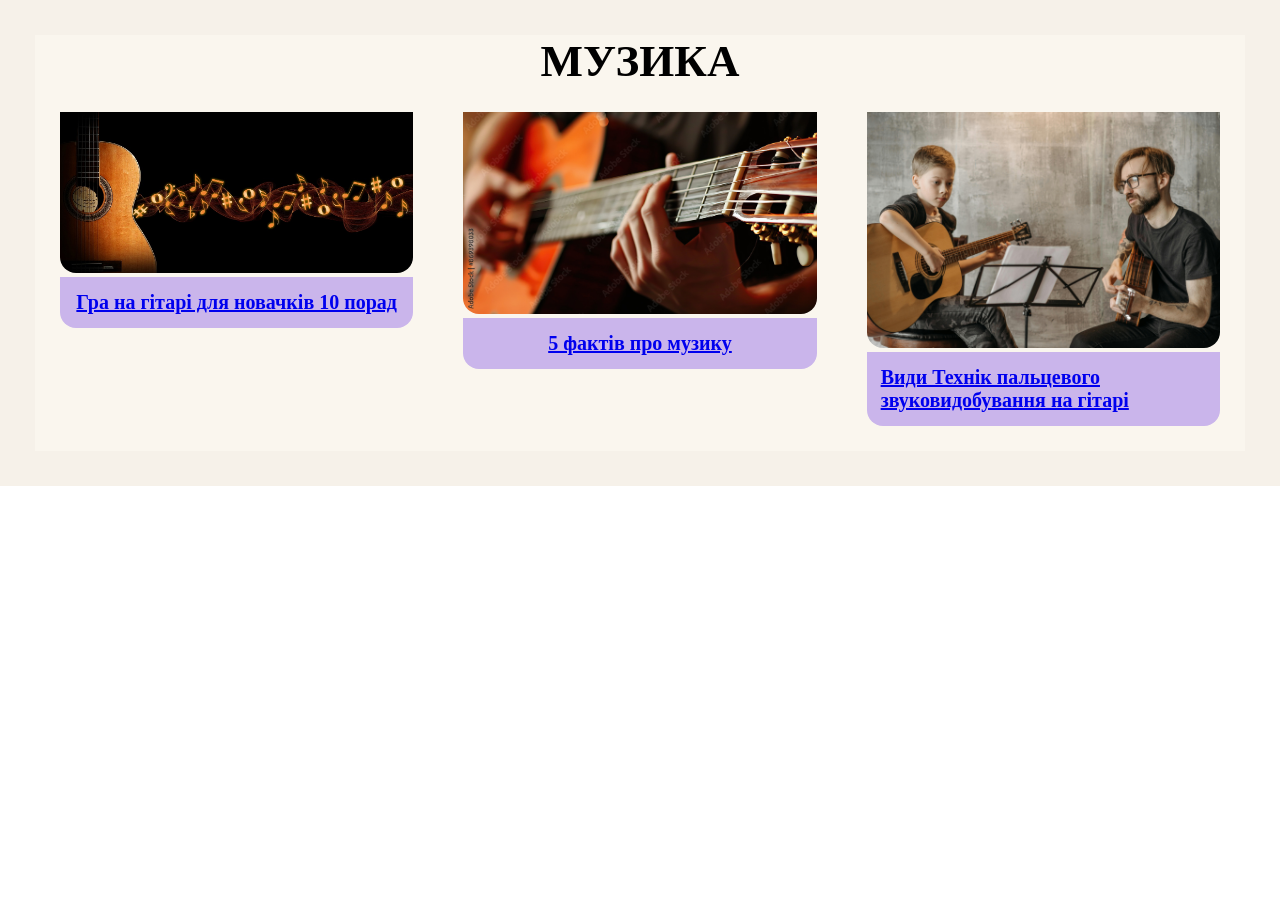
<file: index.html>
<!DOCTYPE html>
<html lang="en">
<head>
	<meta charset="UTF-8">
	<meta name="viewport" content="width=device-width, initial-scale=1.0">
	<link rel="stylesheet" href="css/style.css">
	<title>Document</title>
</head>
<body>
<section class="cards">
   <div class="container">
     <h1 class="cards__title">МУЗИКА</h1>
    
     <div class="cards__items">
       <div class="cards__item">
         <img src="img/guitar_1.jpg" class="cards__img" alt="">
        <a href="top10.html"> 
           <div class="cards__name">
              Гра на гітарі для новачків 10 порад
          </div>
        </a>
        <!-- <textarea name="" id="">
        <p>1) Для початку обери зручну гітару. Новачкам краще підходить класична гітара, щоб пальці меньше боліли.
        2) Тримай гітару правильно. Сиди рівно, не напружуй плечі, гітара має бути стабільною та зручною для рук.
        3) Починай з простих акордів. Вивчи базові такі як: AM, EM, C, G і т.д., з яких можна зіграти багато простих пісень. 
        4) Тренуйся поступово. На початку грай 10-20 хвилин, щоб уникнути болю в пальцях.
        5) Грай повільно й акуратно. Краще чисте виконання ніж швидка з помалками.
        6) Слідкуй за положенням пальців. Натискай струни кінчиками пальців і близько до ладів, щоб звук був чистим.
        7) Грай регулярно. Краще займатися щодня по трохи, ніж рідко але довго.
        8)Слухай, як звучить кожна струна. після взяття акорду перевіряй, пройдись по струнам, чи всі струни звучать чисто, без дзижчання.
        9) Тренуй перестановку пальців.
        10) Не тисни струни занадто сильно.</p> -->
        </textarea>
       </div>

        <div class="cards__item">
          <img src="img/stat2.jpg" class="cards__img" alt="">
          <a href="5facts.html"> 
           <div class="cards__name">
              5 фактів про музику
          </div>
        </a>
          <!-- <textarea name="" id="">
            1) Музика змінює структуру мозку - Наукові дослідження доводять, що музика здатна фізично змінювати мозок людини. У тих, хто регулярно слухає музику або грає на музичних інструментах, зміцнюються нейронні зв'язки. Покращують пам'ять, увага, здатність до навчання та емоційний стан. У музикантів краще розвинені ділянки мозку, що відповідють за слух, мовлення та координацію рухів.
            2) Синхронізація серцебиття - Ритм музики може впливати на роботу серця. Повільна та спокійна музика заспокоює, знижує пульс і допомагає розслабитися. Швидка й енергійна музика, навпаки, прискорює серцебиття та підвищує рівень енергії. Саме тому музику часто використовують у медицині, спорті та під час медитацій.
            3) Вушний черв’як - це явище, коли мелодія або частина пісні постійно повторюється в голові без нашого бажання. Найчастіше це трапляється з простими, ритмічними та знайомими мелодіями. Мозок ніби «зациклює» музику, особливо якщо вона пов’язана з емоціями або не була логічно завершена.
            4) Найстаріший музичний існтрумент - Найдавнішими музичними інструментами вважають флейти, зроблені з кісток птахів та мамонтів. Їм понад 40 тисяч років. Ці знахідки доводять, що музика відігравала важливу роль у житті давніх людей — для спілкування, обрядів і вираження емоцій.
            5) Класична музика не робить нас розумнішими(Ефект Моцарта) - Це один із найвідоміших міфів. Насправді прослуховування класики не підвищує IQ назавжди. Дослідження показують, що музика лише короткочасно покращує настрій та концентрацію, що допомагає краще впоратися з конкретним завданням «тут і зараз».
          </textarea> -->
        </div>

        <div class="cards__item">
          <img src="img/tehnik.jpg" class="cards__img" alt="">
         <a href="for_begginers.html"> 
           <div class="cards__name">
             Види Технік пальцевого звуковидобування на гітарі
          </div>
        </a>
          <!-- <textarea name="" id="">
            1) М'якушевий спосіб - це техніка звуковидобування на гітарі, за якої струна защипується виключно м’якою частиною кінчика пальця (подушечкою), без участі нігтя. 
            2) Апояндо - Після удару палець спирається на сусідню струну.
            Звук гучніший, чіткіший, акцентований. Часто застосовується для мелодії.
            3) Базовий Тревіс-Пікінг - Техніка, де великий палець грає бас, а інші — мелодію.
            Створює відчуття, ніби грають два інструменти одночасно. Поширена у фолку та кантрі.
            4) Перкусійне клацання - Окрім струн, виконавець ударяє по корпусу гітари.
            Дає ритмічний, ударний ефект, схожий на барабани.
            5) Тірандо - Палець ковзає по струні і не спирається на сусідню струну.
            Звук легкий, вільний. Дуже поширена техніка у класичній гітарі.
          </textarea> -->
        </div>
      </div>
    </div>
</section>

</body>
</html>
</file>
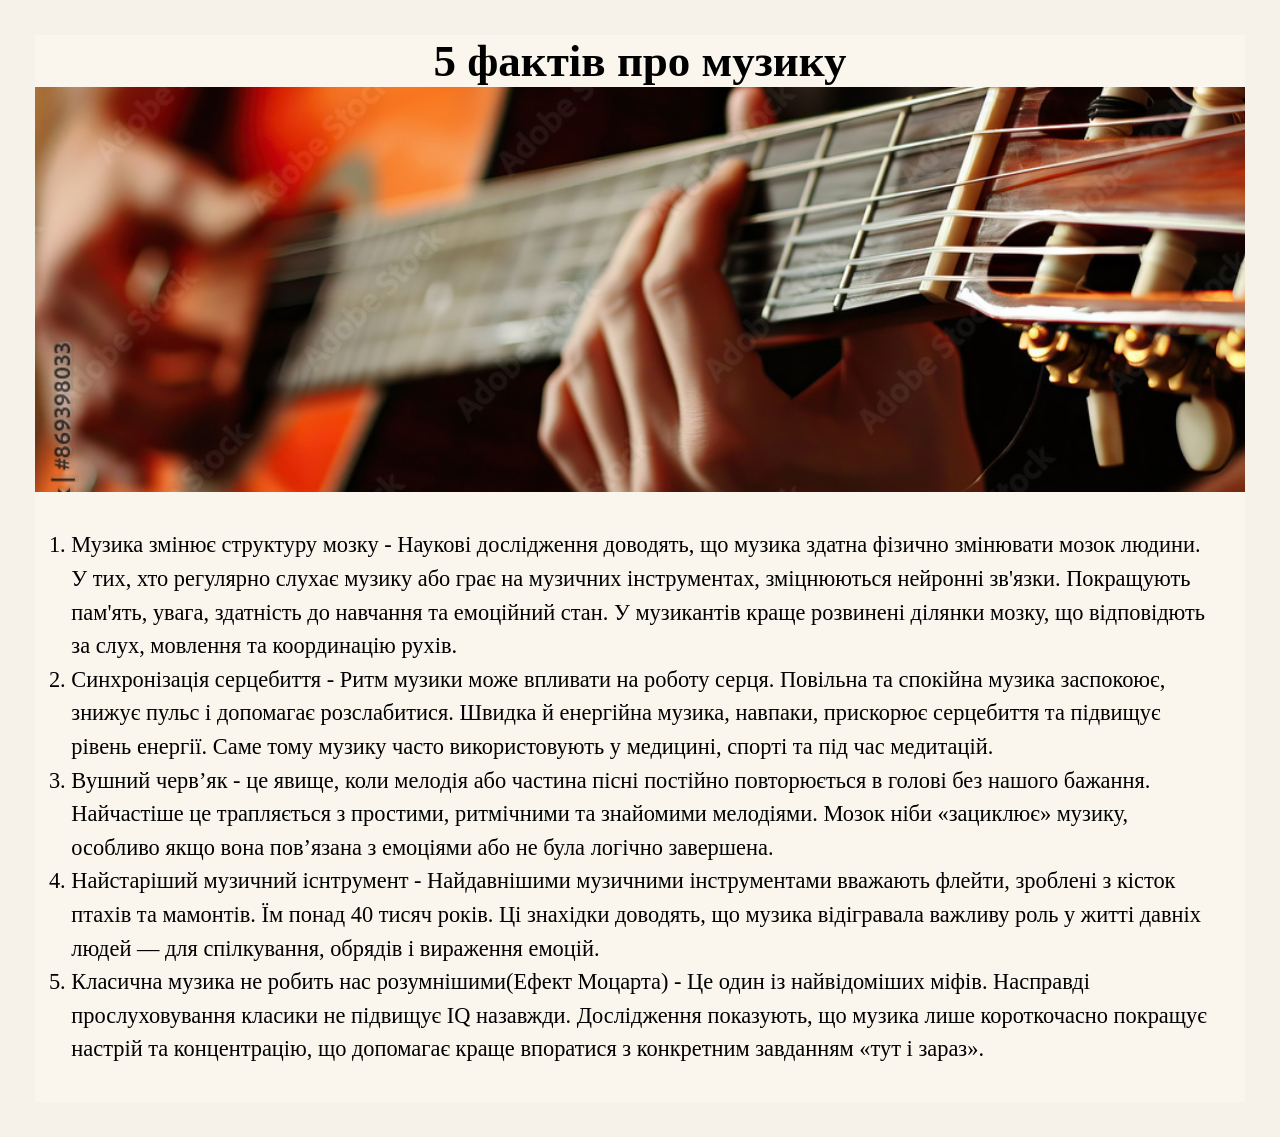
<file: 5facts.html>
<!DOCTYPE html>
<html lang="en">
<head>
  <meta charset="UTF-8">
  <meta name="viewport" content="width=device-width, initial-scale=1.0">
  <link rel="stylesheet" href="css/style.css">
  <title>5 фактів про музику</title>
</head>
<body>
<section class="cards">
   <div class="container">
     <h1 class="cards__title">5 фактів про музику</h1>
     <div class="cards__items_p2">
      <div class="img_page_2"></div>
         <article> 
        <ol>
          <li>Музика змінює структуру мозку - Наукові дослідження доводять, що музика здатна фізично змінювати мозок людини. У тих, хто регулярно слухає музику або грає на музичних інструментах, зміцнюються нейронні зв'язки. Покращують пам'ять, увага, здатність до навчання та емоційний стан. У музикантів краще розвинені ділянки мозку, що відповідють за слух, мовлення та координацію рухів.</li>
            <li>Синхронізація серцебиття - Ритм музики може впливати на роботу серця. Повільна та спокійна музика заспокоює, знижує пульс і допомагає розслабитися. Швидка й енергійна музика, навпаки, прискорює серцебиття та підвищує рівень енергії. Саме тому музику часто використовують у медицині, спорті та під час медитацій.</li>
            <li>Вушний черв’як - це явище, коли мелодія або частина пісні постійно повторюється в голові без нашого бажання. Найчастіше це трапляється з простими, ритмічними та знайомими мелодіями. Мозок ніби «зациклює» музику, особливо якщо вона пов’язана з емоціями або не була логічно завершена.</li>
            <li>Найстаріший музичний існтрумент - Найдавнішими музичними інструментами вважають флейти, зроблені з кісток птахів та мамонтів. Їм понад 40 тисяч років. Ці знахідки доводять, що музика відігравала важливу роль у житті давніх людей — для спілкування, обрядів і вираження емоцій.</li>
            <li>Класична музика не робить нас розумнішими(Ефект Моцарта) - Це один із найвідоміших міфів. Насправді прослуховування класики не підвищує IQ назавжди. Дослідження показують, що музика лише короткочасно покращує настрій та концентрацію, що допомагає краще впоратися з конкретним завданням «тут і зараз».</li>
        </ol>
       </article>
    </div>
</section>

</body>
</html>
</file>
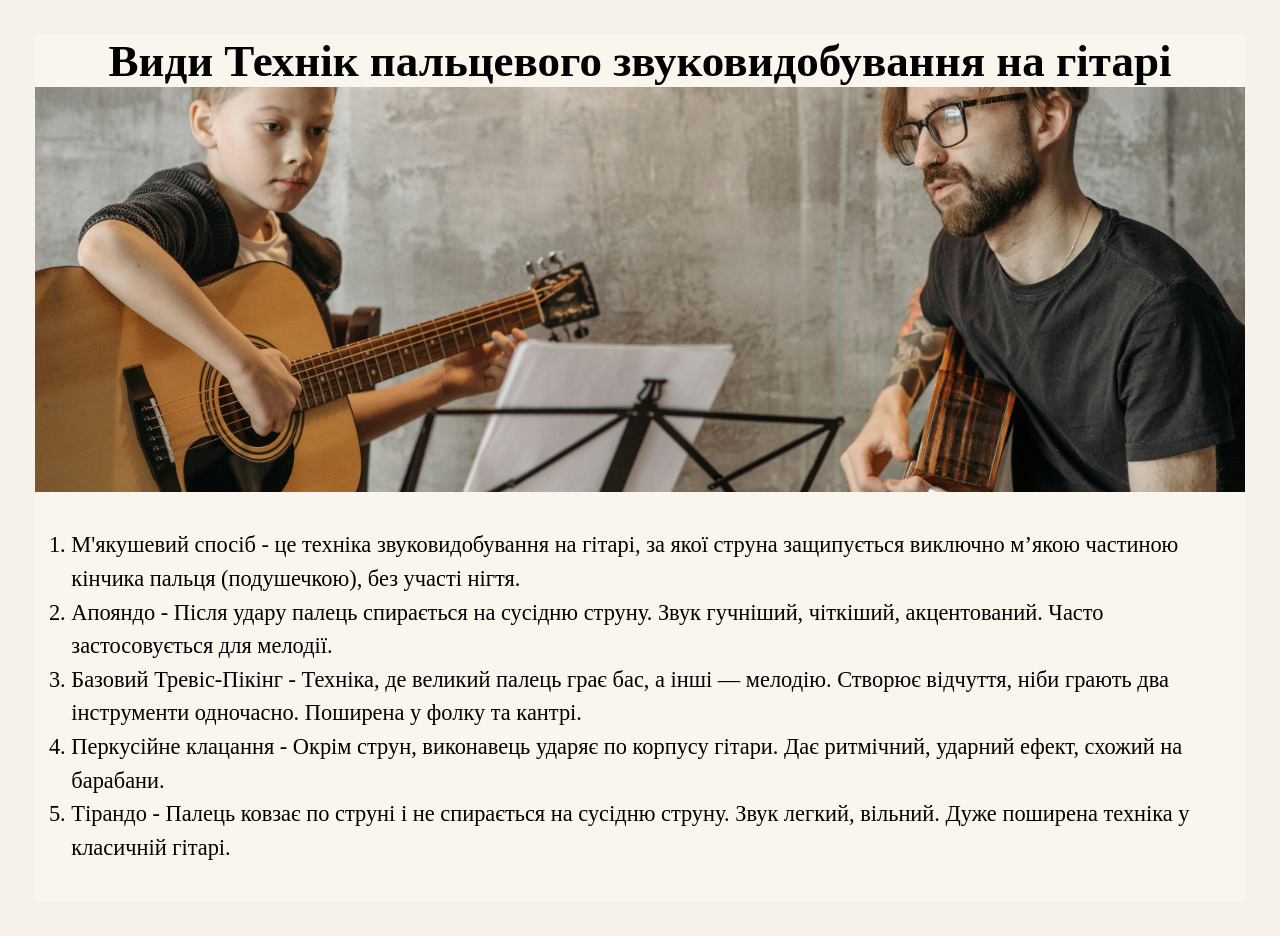
<file: for_begginers.html>
<!DOCTYPE html>
<html lang="en">
<head>
  <meta charset="UTF-8">
  <meta name="viewport" content="width=device-width, initial-scale=1.0">
  <link rel="stylesheet" href="css/style.css">
  <title>Види Технік пальцевого звуковидобування на гітарі</title>
</head>
<body>
<section class="cards">
   <div class="container">
     <h1 class="cards__title">Види Технік пальцевого звуковидобування на гітарі</h1>
     <div class="cards__items_p3">
      <div class="img_page_3"></div>
         <article> 
        <ol>
          <li>М'якушевий спосіб - це техніка звуковидобування на гітарі, за якої струна защипується виключно м’якою частиною кінчика пальця (подушечкою), без участі нігтя.</li>
            <li>Апояндо - Після удару палець спирається на сусідню струну.
            Звук гучніший, чіткіший, акцентований. Часто застосовується для мелодії.</li>
            <li>Базовий Тревіс-Пікінг - Техніка, де великий палець грає бас, а інші — мелодію.
            Створює відчуття, ніби грають два інструменти одночасно. Поширена у фолку та кантрі.</li>
            <li>Перкусійне клацання - Окрім струн, виконавець ударяє по корпусу гітари.
            Дає ритмічний, ударний ефект, схожий на барабани.</li>
            <li>Тірандо - Палець ковзає по струні і не спирається на сусідню струну.
            Звук легкий, вільний. Дуже поширена техніка у класичній гітарі.</li>
        </ol>
       </article>
    </div>
</section>

</body>
</html>
</file>
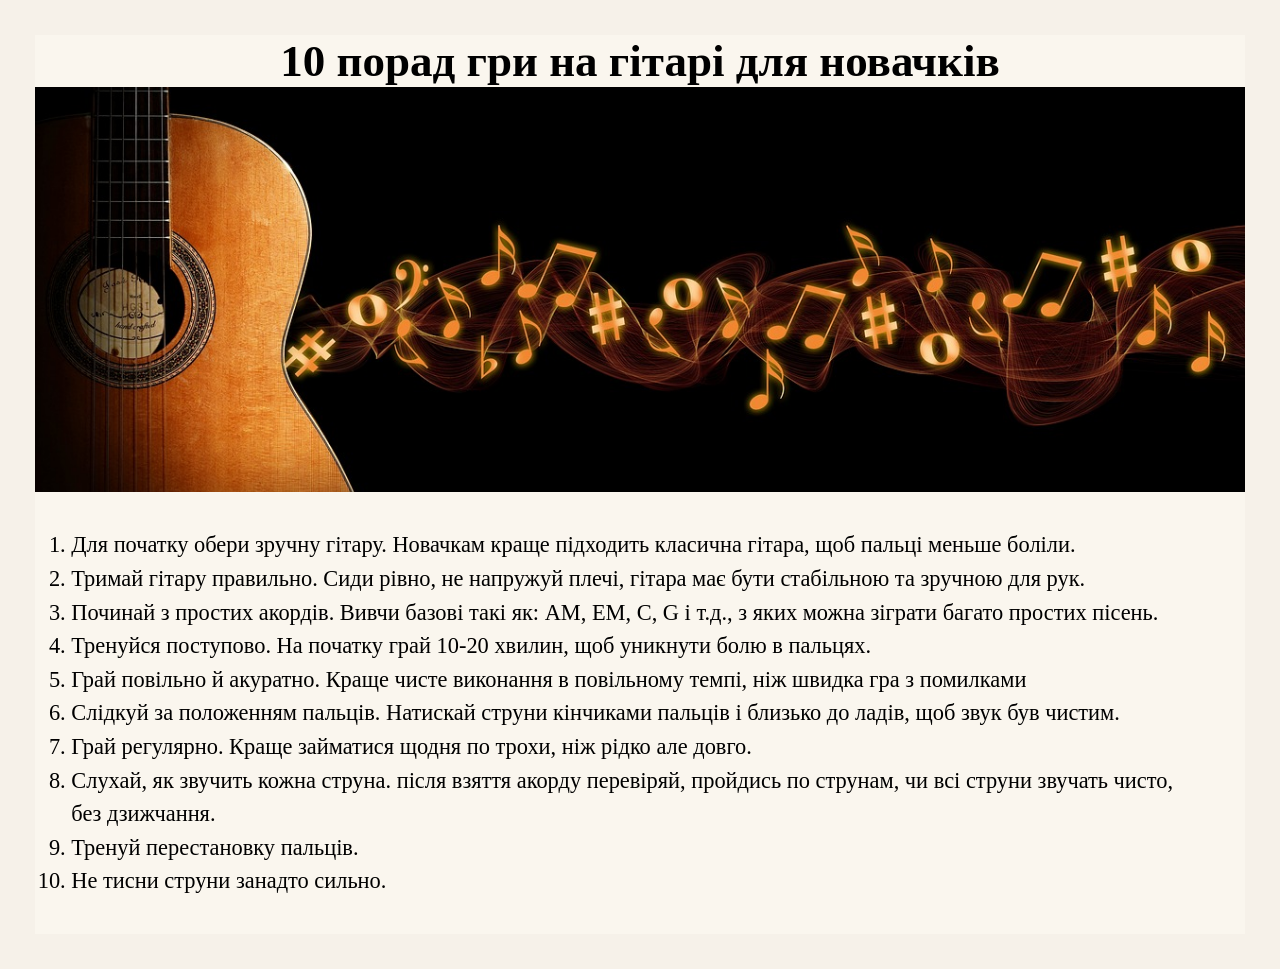
<file: top10.html>
<!DOCTYPE html>
<html lang="en">
<head>
	<meta charset="UTF-8">
	<meta name="viewport" content="width=device-width, initial-scale=1.0">
	<link rel="stylesheet" href="css/style.css">
	<title>10 порад гри на гітарі для новачків</title>
</head>
<body>
<section class="cards">
   <div class="container">
     <h1 class="cards__title">10 порад гри на гітарі для новачків</h1>
     <div class="cards__items_p1">
      <div class="img_page_1"></div>
         <article> 
        <ol>
          <li>Для початку обери зручну гітару. Новачкам краще підходить класична гітара, щоб пальці меньше боліли.</li>
          <li>Тримай гітару правильно. Сиди рівно, не напружуй плечі, гітара має бути стабільною та зручною для рук.</li>
          <li>Починай з простих акордів. Вивчи базові такі як: AM, EM, C, G і т.д., з яких можна зіграти багато простих пісень. </li>
          <li>Тренуйся поступово. На початку грай 10-20 хвилин, щоб уникнути болю в пальцях.</li>
          <li>Грай повільно й акуратно. Краще чисте виконання в повільному темпі, ніж швидка гра з помилками</li>
          <li>Слідкуй за положенням пальців. Натискай струни кінчиками пальців і близько до ладів, щоб звук був чистим.</li>
          <li>Грай регулярно. Краще займатися щодня по трохи, ніж рідко але довго.</li>
          <li>Слухай, як звучить кожна струна. після взяття акорду перевіряй, пройдись по струнам, чи всі струни звучать чисто, без дзижчання.</li>
          <li>Тренуй перестановку пальців.</li>
          <li>Не тисни струни занадто сильно.</li>
        </ol>
       </article>
    </div>
</section>

</body>
</html>
</file>
<file: css/style.css>
*{
	padding: 0;
	margin: 0;
	box-sizing: border-box;
}
.container{
	width: 100%;
	height: 60%;
	background: #faf6ee;
}
.cards{
	background-color: #f6f1e9;
	padding: 35px;
}

.cards__title{
	display: flex;
	justify-content: center;
	font-size: 45px;
}
.cards__items{
	display: flex;
	justify-content: space-between;

}

.cards__item{
	width: 32%;
	border-radius: 16px;
	margin: 25px;
}

.cards__img{
	width: 100%;
	border-radius: 0 0 16px 16px;
}

.cards__name{	
	display: flex;
	justify-content: center;
	align-items: center;
	background-color: #CAB5EB;
	padding: 14px;
	font-size: 20px;
	font-weight: 600;
	border-radius: 0 0 16px 16px;
}
.img_page_1{
	height: 45vh;
	width: 100%;
	background: url(../img/guitar_1.jpg);
	background-size: cover;
	background-position: center;
}
ol{
 	font-size:1.4em;
 	line-height: 1.5;
 	font-family:;
 	padding: 3%;
 }
.img_page_2{
	height: 45vh;
	width: 100%;
	background: url(../img/stat2.jpg);
	background-size: cover;
	background-position: center;
}
.img_page_3{
	height: 45vh;
	width: 100%;
	background: url(../img/tehnik.jpg);
	background-size: cover;
	background-position: center;
}
</file>
